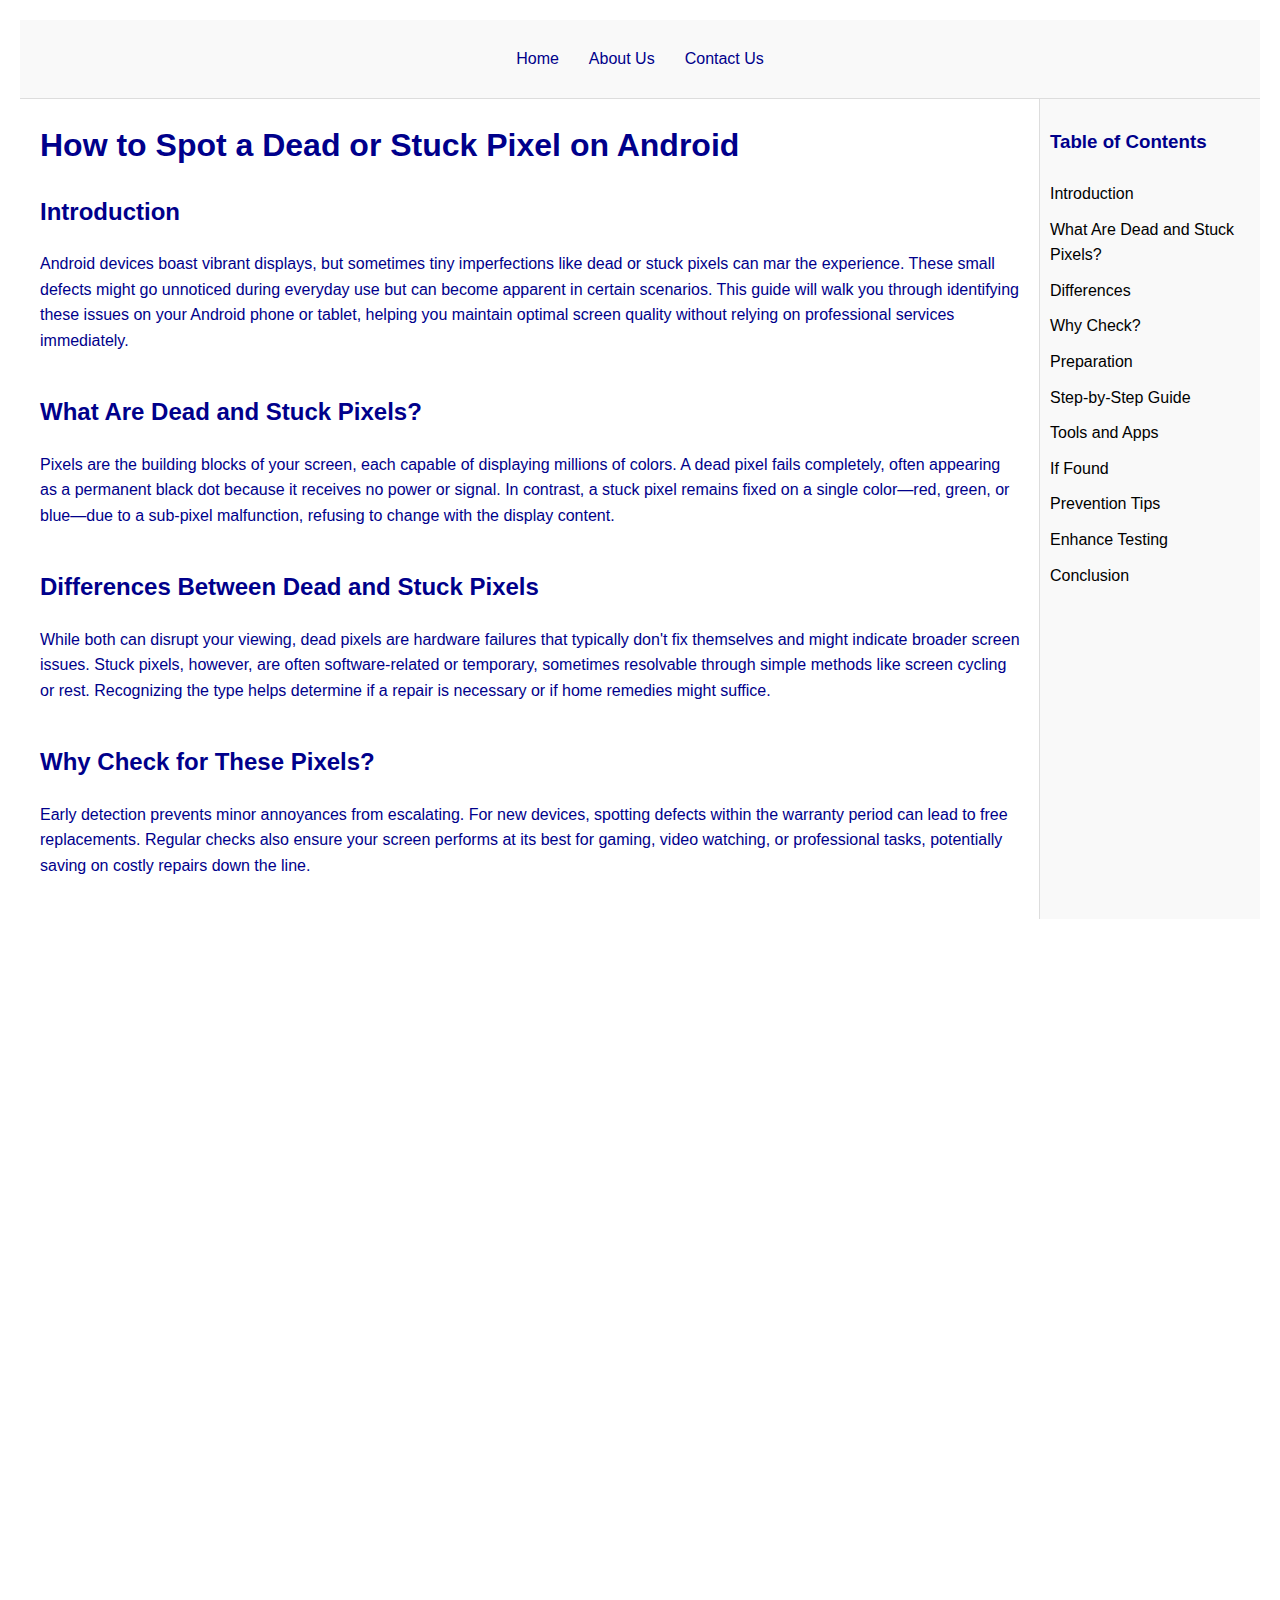
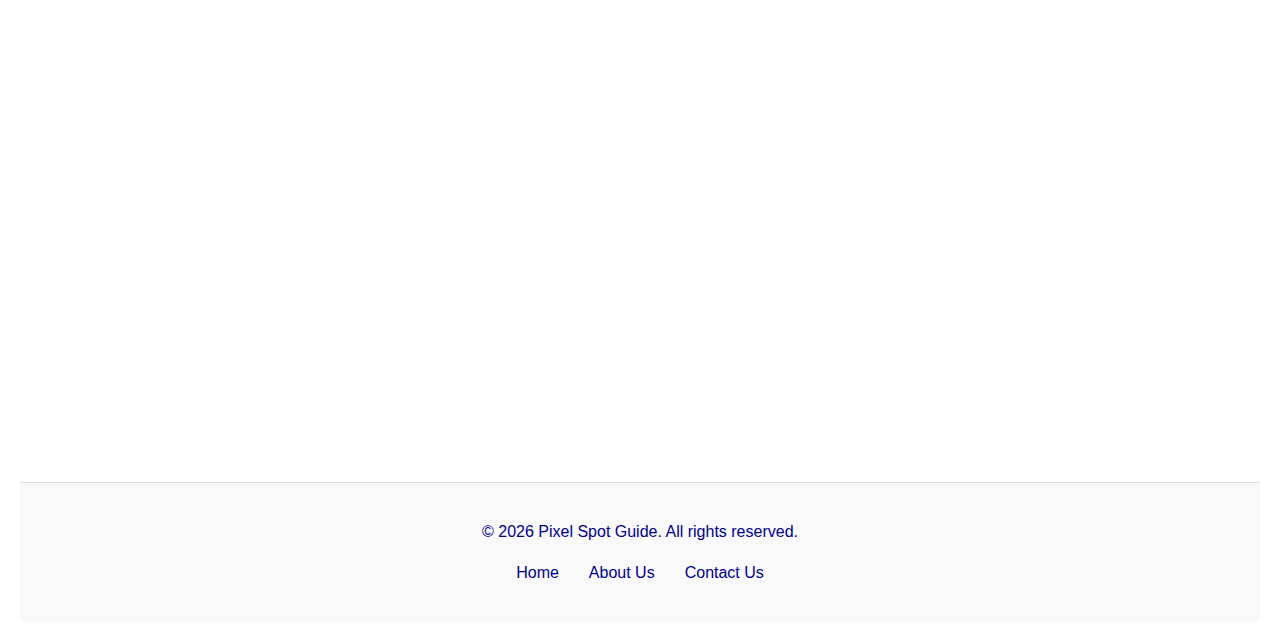
<file: index.html>
<!-- index.html -->
<!DOCTYPE html>
<html lang="en">
<head>
    <meta charset="UTF-8">
    <meta name="viewport" content="width=device-width, initial-scale=1.0">
    <title>How to Spot a Dead or Stuck Pixel on Android</title>
    <link rel="stylesheet" href="styles.css">
</head>
<body>
    <header>
        <nav>
            <ul>
                <li><a href="index.html">Home</a></li>
                <li><a href="about.html">About Us</a></li>
                <li><a href="contact.html">Contact Us</a></li>
            </ul>
        </nav>
    </header>
    
    <div class="container">
        <div class="main-content">
            <h1>How to Spot a Dead or Stuck Pixel on Android</h1>
            
            <section id="introduction">
                <h2>Introduction</h2>
                <p>Android devices boast vibrant displays, but sometimes tiny imperfections like dead or stuck pixels can mar the experience. These small defects might go unnoticed during everyday use but can become apparent in certain scenarios. This guide will walk you through identifying these issues on your Android phone or tablet, helping you maintain optimal screen quality without relying on professional services immediately.</p>
            </section>
            
            <section id="what-are">
                <h2>What Are Dead and Stuck Pixels?</h2>
                <p>Pixels are the building blocks of your screen, each capable of displaying millions of colors. A dead pixel fails completely, often appearing as a permanent black dot because it receives no power or signal. In contrast, a stuck pixel remains fixed on a single color—red, green, or blue—due to a sub-pixel malfunction, refusing to change with the display content.</p>
            </section>
            
            <section id="differences">
                <h2>Differences Between Dead and Stuck Pixels</h2>
                <p>While both can disrupt your viewing, dead pixels are hardware failures that typically don't fix themselves and might indicate broader screen issues. Stuck pixels, however, are often software-related or temporary, sometimes resolvable through simple methods like screen cycling or rest. Recognizing the type helps determine if a repair is necessary or if home remedies might suffice.</p>
            </section>
            
            <section id="why-check">
                <h2>Why Check for These Pixels?</h2>
                <p>Early detection prevents minor annoyances from escalating. For new devices, spotting defects within the warranty period can lead to free replacements. Regular checks also ensure your screen performs at its best for gaming, video watching, or professional tasks, potentially saving on costly repairs down the line.</p>
            </section>
            
            <section id="preparation">
                <h2>Preparation Before Testing</h2>
                <p>Dim the room lights to reduce glare. Gently wipe your screen with a microfiber cloth to remove dust or smudges that could mimic pixel issues. Maximize brightness settings on your device for clearer visibility of anomalies.</p>
            </section>
            
            <section id="step-by-step">
                <h2>Step-by-Step Guide to Spotting Pixels</h2>
                <ol>
                    <li>Open a full-screen app or website that displays solid colors (black, white, red, green, blue).</li>
                    <li>Scan the screen meticulously in a dark environment, looking for dots that don't match the uniform color.</li>
                    <li>Switch between colors to identify stuck sub-pixels, which might only appear on specific backgrounds.</li>
                    <li>Rotate the device to check in different orientations, as some defects show variably.</li>
                    <li>Note any suspicious spots and retest to confirm they're not temporary glitches.</li>
                </ol>
            </section>
            
            <section id="tools-apps">
                <h2>Tools and Apps for Detection</h2>
                <p>Utilize free Android apps from the Play Store that cycle through solid colors automatically. Alternatively, web-based testers work via your browser in full-screen mode. These tools simplify the process by eliminating the need for manual image switching.</p>
            </section>
            
            <section id="if-found">
                <h2>What to Do If You Find One</h2>
                <p>For stuck pixels, try running color-cycling videos for hours or applying gentle pressure with a soft cloth (at your own risk). Dead pixels often require professional repair or device replacement. Check your warranty status promptly.</p>
            </section>
            
            <section id="prevention">
                <h2>Prevention Tips</h2>
                <p>Avoid exposing your device to extreme temperatures or physical impacts. Use protective cases and screen guards. Regularly update your software, as patches can sometimes address display glitches.</p>
            </section>
            
            <section id="promotional">
                <h2>Enhance Your Testing Experience</h2>
                <p>For an efficient way to perform these checks, consider using a dedicated <a href="https://blacktestscreen.com/">black test screen</a> tool. This resource provides a simple, full-black display option that's ideal for spotting bright stuck pixels against a dark backdrop, making your inspection quicker and more accurate.</p>
            </section>
            
            <section id="conclusion">
                <h2>Conclusion</h2>
                <p>Spotting dead or stuck pixels on your Android device is a straightforward process that empowers you to take control of your gadget's health. With regular inspections and the right tools, you can ensure a flawless viewing experience for years to come.</p>
            </section>
        </div>
        
        <div class="sidebar">
            <h3>Table of Contents</h3>
            <ul>
                <li><a href="#introduction">Introduction</a></li>
                <li><a href="#what-are">What Are Dead and Stuck Pixels?</a></li>
                <li><a href="#differences">Differences</a></li>
                <li><a href="#why-check">Why Check?</a></li>
                <li><a href="#preparation">Preparation</a></li>
                <li><a href="#step-by-step">Step-by-Step Guide</a></li>
                <li><a href="#tools-apps">Tools and Apps</a></li>
                <li><a href="#if-found">If Found</a></li>
                <li><a href="#prevention">Prevention Tips</a></li>
                <li><a href="#promotional">Enhance Testing</a></li>
                <li><a href="#conclusion">Conclusion</a></li>
            </ul>
        </div>
    </div>
    
    <footer>
        <p>&copy; 2026 Pixel Spot Guide. All rights reserved.</p>
        <nav>
            <ul>
                <li><a href="index.html">Home</a></li>
                <li><a href="about.html">About Us</a></li>
                <li><a href="contact.html">Contact Us</a></li>
            </ul>
        </nav>
    </footer>
    
    <script src="script.js"></script>
</body>
</html>
</file>
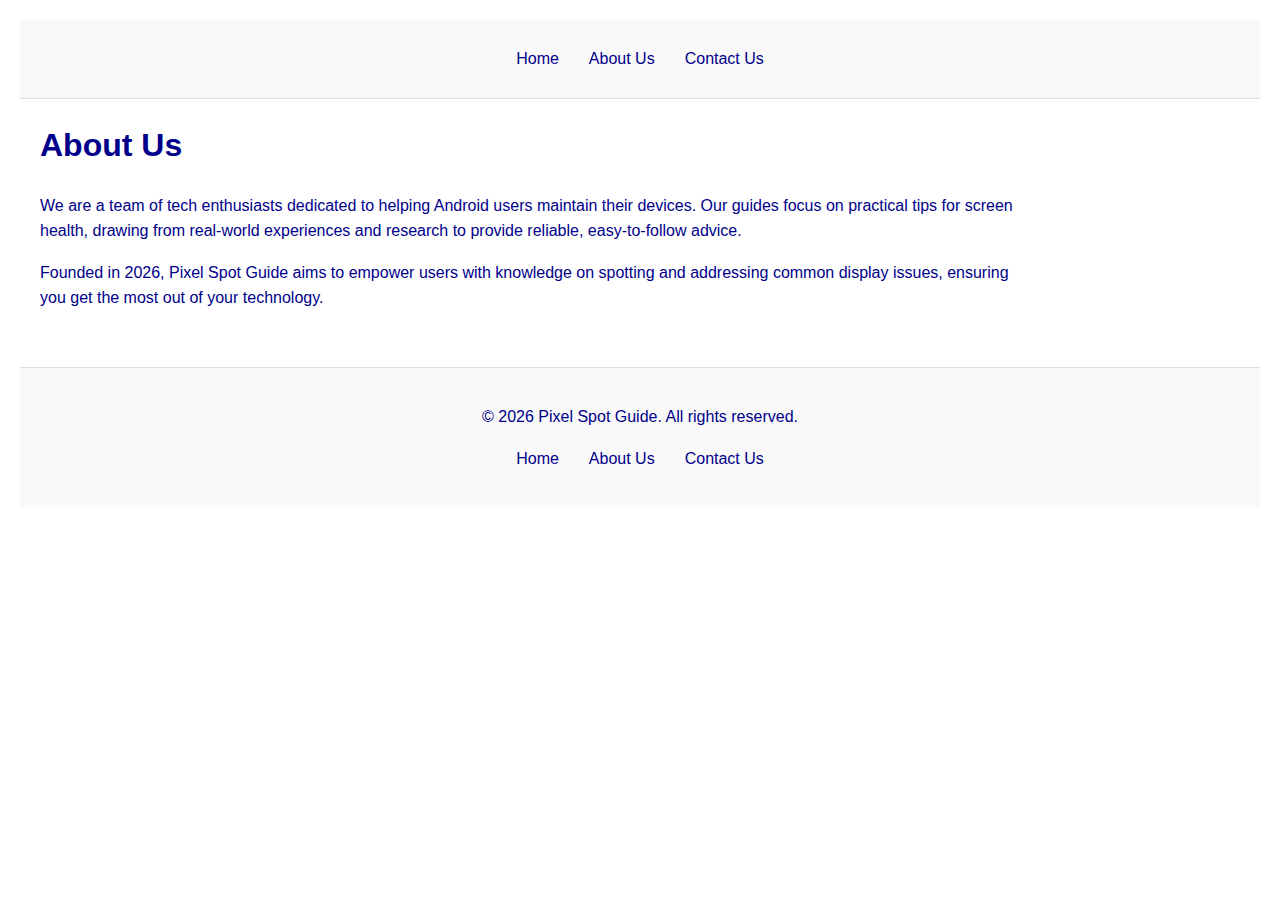
<file: about.html>
<!-- about.html -->
<!DOCTYPE html>
<html lang="en">
<head>
    <meta charset="UTF-8">
    <meta name="viewport" content="width=device-width, initial-scale=1.0">
    <title>About Us - Pixel Spot Guide</title>
    <link rel="stylesheet" href="styles.css">
</head>
<body>
    <header>
        <nav>
            <ul>
                <li><a href="index.html">Home</a></li>
                <li><a href="about.html">About Us</a></li>
                <li><a href="contact.html">Contact Us</a></li>
            </ul>
        </nav>
    </header>
    
    <div class="container">
        <div class="main-content">
            <h1>About Us</h1>
            <p>We are a team of tech enthusiasts dedicated to helping Android users maintain their devices. Our guides focus on practical tips for screen health, drawing from real-world experiences and research to provide reliable, easy-to-follow advice.</p>
            <p>Founded in 2026, Pixel Spot Guide aims to empower users with knowledge on spotting and addressing common display issues, ensuring you get the most out of your technology.</p>
        </div>
    </div>
    
    <footer>
        <p>&copy; 2026 Pixel Spot Guide. All rights reserved.</p>
        <nav>
            <ul>
                <li><a href="index.html">Home</a></li>
                <li><a href="about.html">About Us</a></li>
                <li><a href="contact.html">Contact Us</a></li>
            </ul>
        </nav>
    </footer>
    
    <script src="script.js"></script>
</body>
</html>
</file>
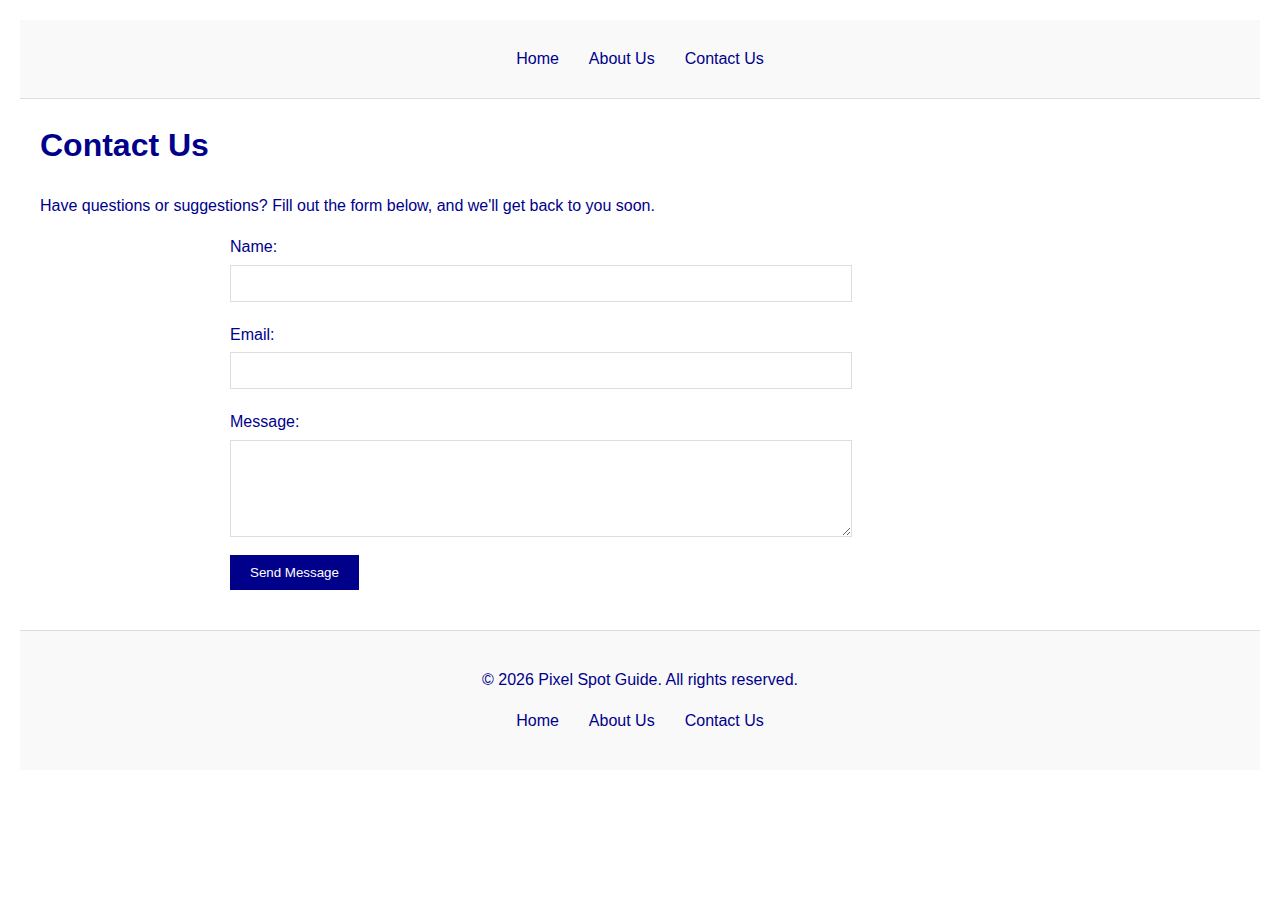
<file: contact.html>
<!-- contact.html -->
<!DOCTYPE html>
<html lang="en">
<head>
    <meta charset="UTF-8">
    <meta name="viewport" content="width=device-width, initial-scale=1.0">
    <title>Contact Us - Pixel Spot Guide</title>
    <link rel="stylesheet" href="styles.css">
</head>
<body>
    <header>
        <nav>
            <ul>
                <li><a href="index.html">Home</a></li>
                <li><a href="about.html">About Us</a></li>
                <li><a href="contact.html">Contact Us</a></li>
            </ul>
        </nav>
    </header>
    
    <div class="container">
        <div class="main-content">
            <h1>Contact Us</h1>
            <p>Have questions or suggestions? Fill out the form below, and we'll get back to you soon.</p>
            
            <form action="#" method="post">
                <label for="name">Name:</label>
                <input type="text" id="name" name="name" required>
                
                <label for="email">Email:</label>
                <input type="email" id="email" name="email" required>
                
                <label for="message">Message:</label>
                <textarea id="message" name="message" rows="5" required></textarea>
                
                <button type="submit">Send Message</button>
            </form>
        </div>
    </div>
    
    <footer>
        <p>&copy; 2026 Pixel Spot Guide. All rights reserved.</p>
        <nav>
            <ul>
                <li><a href="index.html">Home</a></li>
                <li><a href="about.html">About Us</a></li>
                <li><a href="contact.html">Contact Us</a></li>
            </ul>
        </nav>
    </footer>
    
    <script src="script.js"></script>
</body>
</html>
</file>
<file: styles.css>
/* styles.css */
body {
    background-color: white;
    color: #00008b; /* dark blue */
    font-family: Arial, sans-serif;
    margin: 0;
    padding: 20px;
    line-height: 1.6;
}

header {
    background-color: #f9f9f9;
    padding: 10px;
    border-bottom: 1px solid #ddd;
}

nav ul {
    list-style: none;
    padding: 0;
    display: flex;
    justify-content: center;
}

nav li {
    margin: 0 15px;
}

nav a {
    color: #00008b;
    text-decoration: none;
    transition: color 0.3s;
}

nav a:hover {
    color: black;
}

.container {
    display: flex;
    max-width: 1200px;
    margin: 0 auto;
}

.main-content {
    flex: 1;
    padding-right: 220px;
}

.sidebar {
    position: fixed;
    right: 20px;
    width: 200px;
    background-color: #f9f9f9;
    padding: 10px;
    border-left: 1px solid #ddd;
    height: calc(100vh - 100px);
    overflow-y: auto;
}

.sidebar h3 {
    color: #00008b;
}

.sidebar ul {
    list-style: none;
    padding: 0;
}

.sidebar li a {
    color: black;
    text-decoration: none;
    display: block;
    padding: 5px 0;
    transition: color 0.3s;
}

.sidebar li a:hover {
    color: #00008b;
}

h1, h2 {
    color: #00008b;
}

section {
    margin-bottom: 40px;
    opacity: 0;
    transform: translateY(20px);
    transition: opacity 0.5s ease, transform 0.5s ease;
}

section.visible {
    opacity: 1;
    transform: translateY(0);
}

footer {
    text-align: center;
    padding: 20px;
    border-top: 1px solid #ddd;
    margin-top: 40px;
    background-color: #f9f9f9;
}

footer a {
    color: #00008b;
    text-decoration: none;
}

footer a:hover {
    text-decoration: underline;
}

form {
    max-width: 600px;
    margin: 0 auto;
}

form label {
    display: block;
    margin: 10px 0 5px;
}

form input, form textarea {
    width: 100%;
    padding: 10px;
    margin-bottom: 10px;
    border: 1px solid #ddd;
}

form button {
    background-color: #00008b;
    color: white;
    padding: 10px 20px;
    border: none;
    cursor: pointer;
    transition: background-color 0.3s;
}

form button:hover {
    background-color: #000066;
}
</file>
